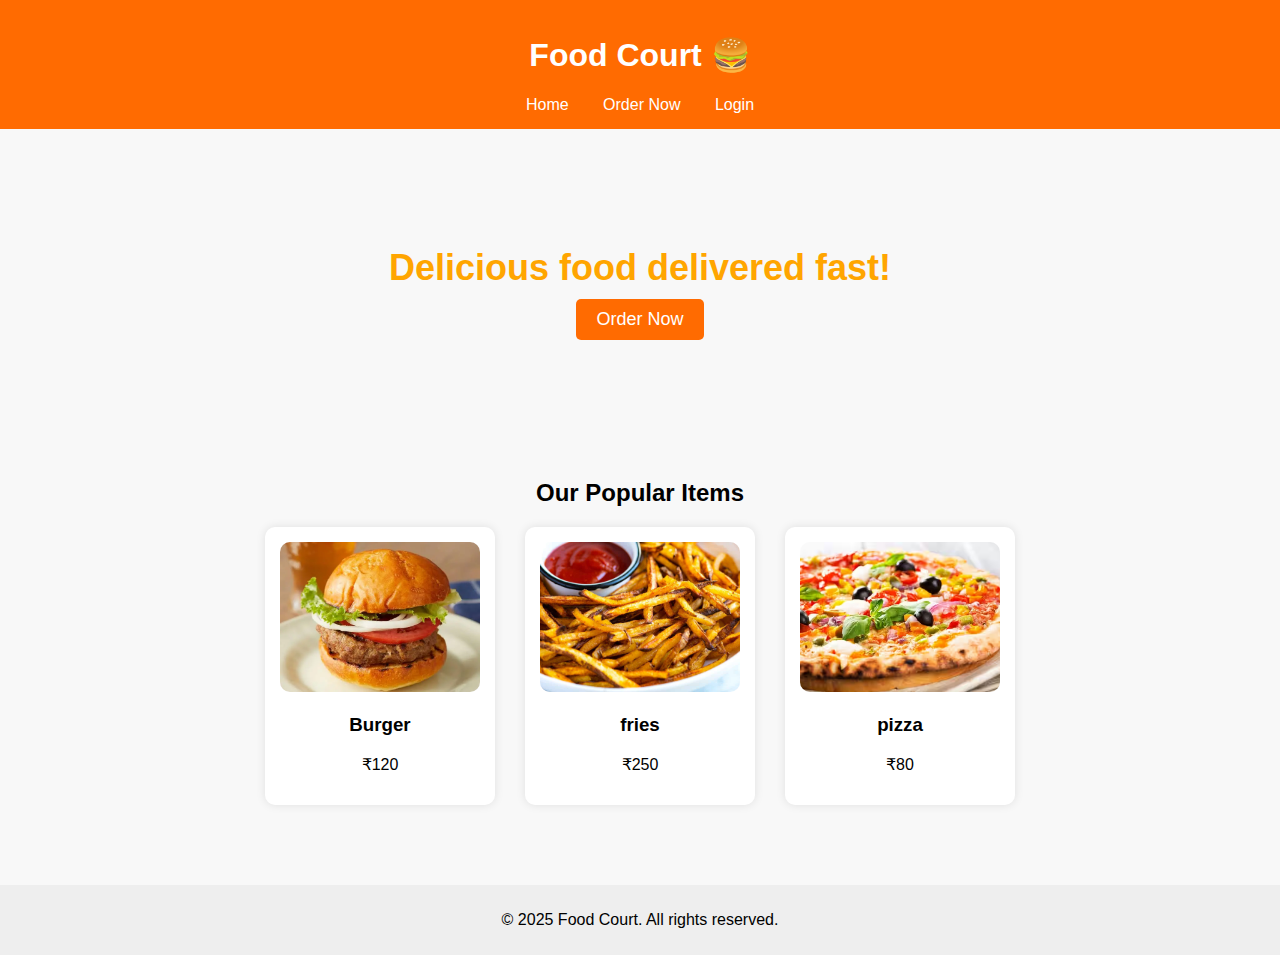
<file: index.html>
<!DOCTYPE html>
<html lang="en">
<head>
    <meta charset="UTF-8">
    <title>Food Court - Home</title>
    <link rel="stylesheet" href="style.css">
</head>
<body>
    <header>
        <h1>Food Court 🍔</h1>
        <nav>
            <a href="index.html">Home</a>
            <a href="order.html">Order Now</a>
            <a href="login.html">Login</a>
        </nav>
    </header>

    <section class="hero">
        <h2 style="color:orange;">Delicious food delivered fast!</h2>
        <button onclick="location.href='order.html'">Order Now</button>
    </section>

    <section class="menu">
        <h2>Our Popular Items</h2>
        <div class="food-items">
            <div class="item">
                <img src="burger.webp" alt="Burger">
                <h3>Burger</h3>
                <p>₹120</p>
            </div>
            <div class="item">
                <img src="fries.jpg" alt="Pizza">
                <h3>fries</h3>
                <p>₹250</p>
            </div>
            <div class="item">
                <img src="pizza.avif" alt="Fries">
                <h3>pizza</h3>
                <p>₹80</p>
            </div>
        </div>
    </section>

    <footer>
        <p>© 2025 Food Court. All rights reserved.</p>
    </footer>
</body>
</html>
</file>
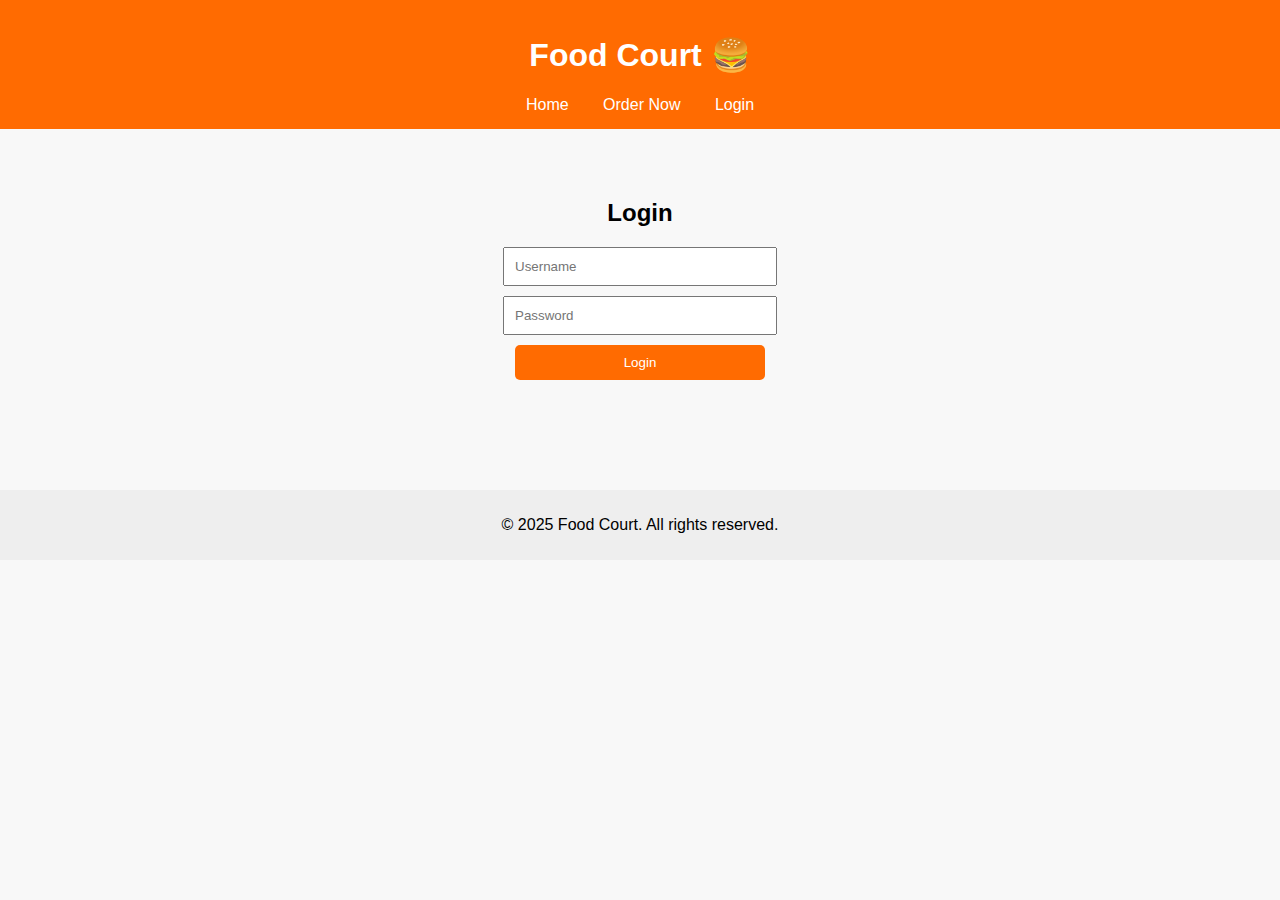
<file: login.html>
<!DOCTYPE html>
<html lang="en">
<head>
    <meta charset="UTF-8">
    <title>Food Court - Login</title>
    <link rel="stylesheet" href="style.css">
</head>
<body>
    <header>
        <h1>Food Court 🍔</h1>
        <nav>
            <a href="index.html">Home</a>
            <a href="order.html">Order Now</a>
            <a href="login.html">Login</a>
        </nav>
    </header>

    <section class="login-form">
        <h2>Login</h2>
        <form onsubmit="login(event)">
            <input type="text" placeholder="Username" id="username" required>
            <input type="password" placeholder="Password" id="password" required>
            <button type="submit">Login</button>
        </form>
    </section>

    <footer>
        <p>© 2025 Food Court. All rights reserved.</p>
    </footer>

    <script src="script.js"></script>
</body>
</html>
</file>
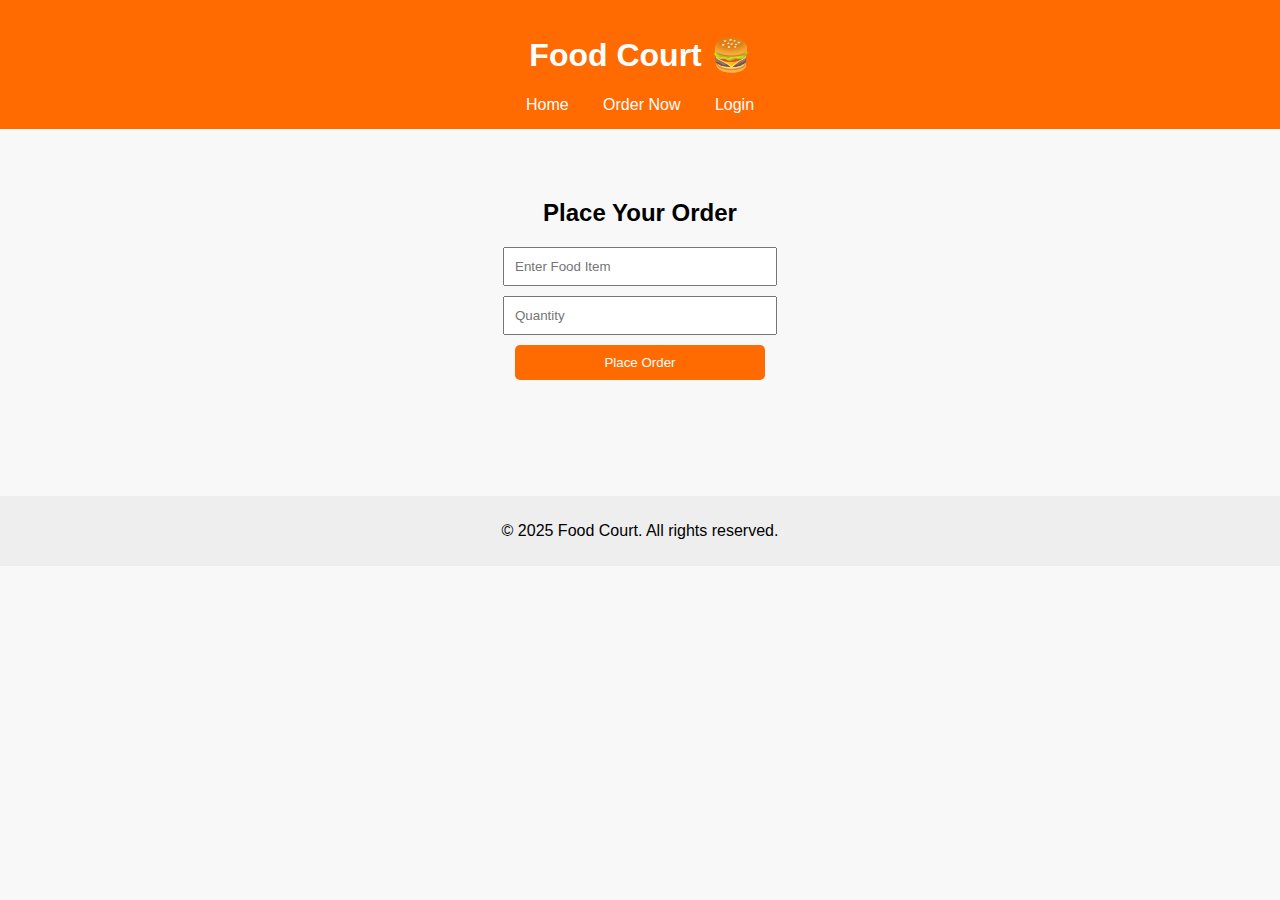
<file: order.html>
<!DOCTYPE html>
<html lang="en">
<head>
    <meta charset="UTF-8">
    <title>Food Court - Order</title>
    <link rel="stylesheet" href="style.css">
</head>
<body>
    <header>
        <h1>Food Court 🍔</h1>
        <nav>
            <a href="index.html">Home</a>
            <a href="order.html">Order Now</a>
            <a href="login.html">Login</a>
        </nav>
    </header>

    <section class="order-section">
        <h2>Place Your Order</h2>
        <form onsubmit="placeOrder(event)">
            <input type="text" id="foodItem" placeholder="Enter Food Item" required>
            <input type="number" id="quantity" placeholder="Quantity" required>
            <button type="submit">Place Order</button>
        </form>
        <p id="order-status"></p>
    </section>

    <footer>
        <p>© 2025 Food Court. All rights reserved.</p>
    </footer>

    <script src="script.js"></script>
</body>
</html>
</file>
<file: style.css>
body {
    margin: 0;
    font-family: 'Segoe UI', Tahoma, Geneva, Verdana, sans-serif;
    background: #f8f8f8;
}

header {
    background: #ff6b01;
    color: white;
    padding: 15px;
    text-align: center;
}

nav a {
    margin: 0 15px;
    color: white;
    text-decoration: none;
}
.item img {
    width: 100%;
    height: 150px;
    object-fit: cover;
    border-radius: 10px;
}


.hero {
    background: url('https://via.placeholder.com/1200x400') no-repeat center/cover;
    height: 300px;
    color: white;
    display: flex;
    flex-direction: column;
    justify-content: center;
    align-items: center;
}

.hero h2 {
    font-size: 36px;
    margin-bottom: 10px;
}

.hero button {
    padding: 10px 20px;
    font-size: 18px;
    background: #ff6b01;
    color: white;
    border: none;
    border-radius: 5px;
    cursor: pointer;
}

.menu {
    padding: 30px;
    text-align: center;
}

.food-items {
    display: flex;
    justify-content: center;
    gap: 30px;
    flex-wrap: wrap;
}

.item {
    background: white;
    padding: 15px;
    border-radius: 10px;
    width: 200px;
    box-shadow: 0 0 10px rgba(0,0,0,0.1);
}

.login-form, .order-section {
    padding: 50px;
    text-align: center;
}

form input, form button {
    display: block;
    margin: 10px auto;
    padding: 10px;
    width: 250px;
}

form button {
    background: #ff6b01;
    color: white;
    border: none;
    border-radius: 5px;
    cursor: pointer;
}

footer {
    margin-top: 50px;
    text-align: center;
    background: #eee;
    padding: 10px;
}
</file>
